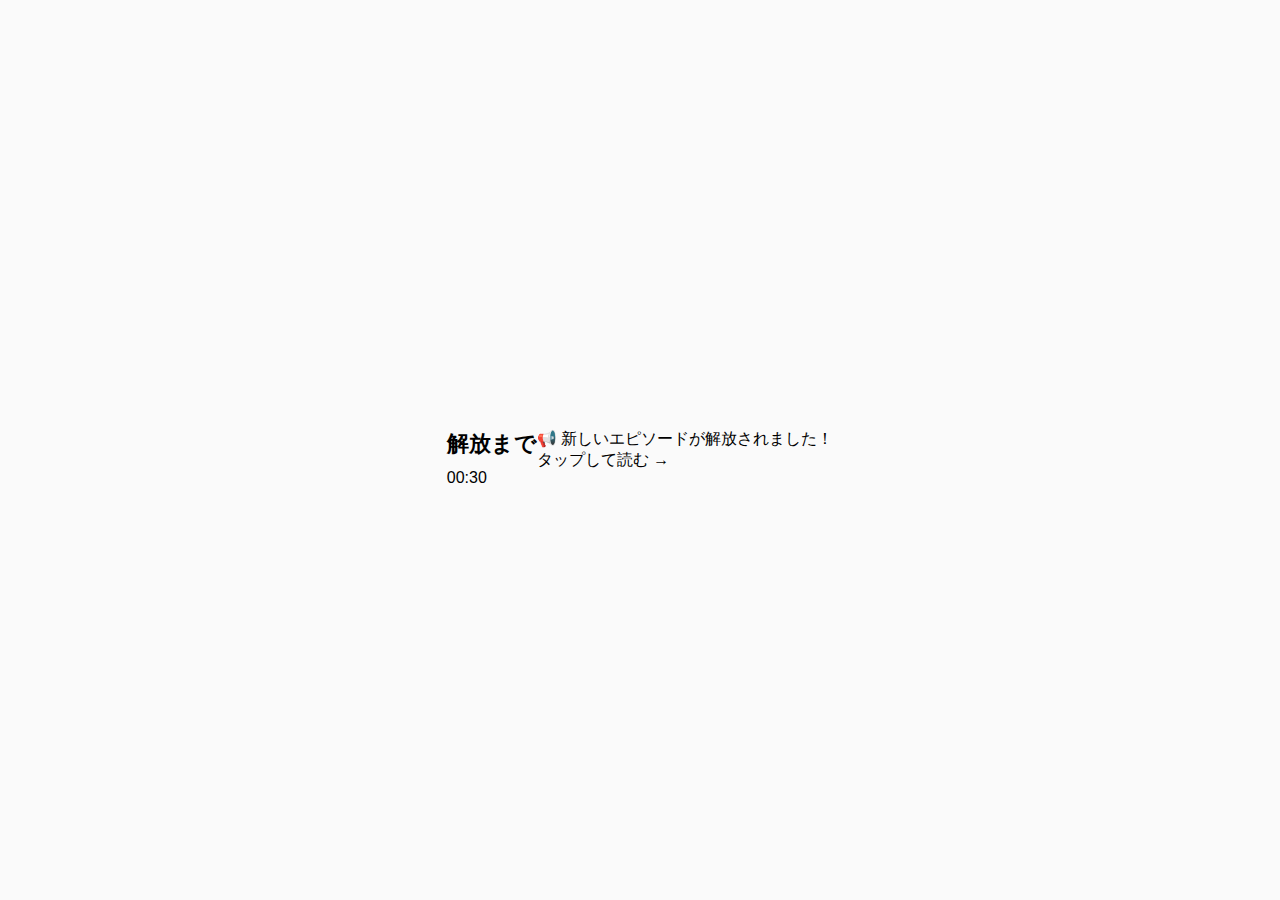
<file: index.html>
<!DOCTYPE html>
<html>
<head>
  <meta charset="UTF-8">
  <title>待機画面</title>
  <link rel="stylesheet" href="style.css">
</head>
<body>

  <div id="locked">
    <h1>解放まで</h1>
    <div id="countdown">00:30</div>
  </div>

  <!-- 通知風ポップアップ -->
  <div id="notify" class="hidden">
    📢 新しいエピソードが解放されました！<br>
    タップして読む →
  </div>

  <script src="sw.js"></script>
</body>
</html>
</file>
<file: style.css>
body {
  font-family: sans-serif;
  background: #fafafa;
  display: flex;
  justify-content: center;
  align-items: center;
  height: 100vh;
  margin: 0;
}

.container {
  text-align: center;
  padding: 20px;
  max-width: 300px;
  width: 100%;
}

h1 {
  font-size: 1.4rem;
  margin-bottom: 10px;
}

#timer {
  font-size: 2rem;
  margin: 20px 0;
  font-weight: bold;
}

#resetBtn {
  padding: 10px 20px;
  font-size: 1rem;
  border: none;
  border-radius: 6px;
  background: #333;
  color: white;
  cursor: pointer;
}

#resetBtn:active {
  opacity: 0.7;
}
</file>
